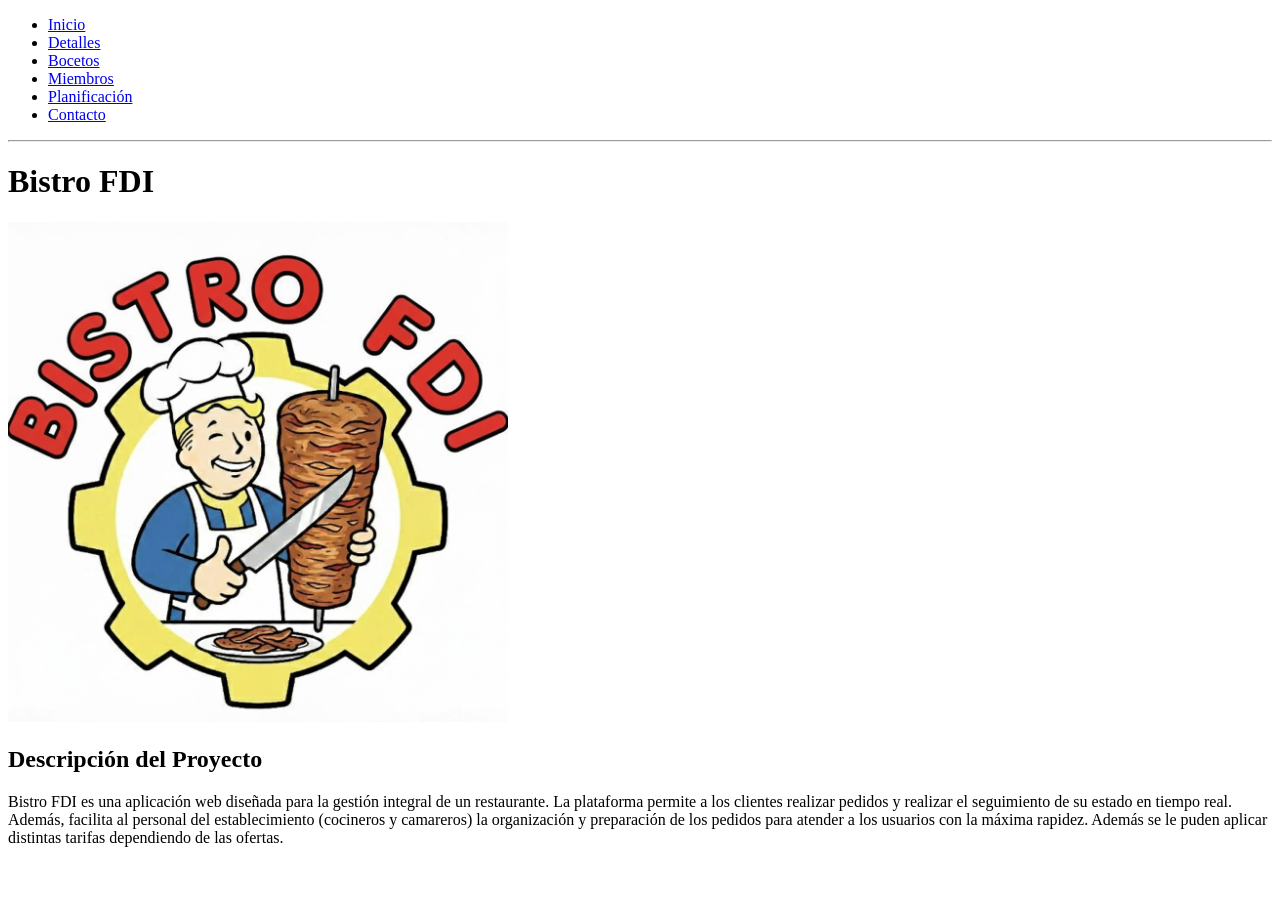
<file: p1_g9/index.html>
<!DOCTYPE html>
<html lang="es">
<head>
    <meta charset="UTF-8">
    <title>Bistro FDI - Inicio</title>
</head>
<body>
    <nav>
        <ul>
            <li><a href="index.html">Inicio</a></li>
            <li><a href="detalles.html">Detalles</a></li>
            <li><a href="bocetos.html">Bocetos</a></li>
            <li><a href="miembros.html">Miembros</a></li>
            <li><a href="planificacion.html">Planificación</a></li>
            <li><a href="contacto.html">Contacto</a></li>
        </ul>
    </nav>
    <hr>

    <h1>Bistro FDI</h1>
    
    <img src="img/logo.jpg" alt="Logotipo de Bistro FDI" width="500">

    <h2>Descripción del Proyecto</h2>
    <p>Bistro FDI es una aplicación web diseñada para la gestión integral de un restaurante.
         La plataforma permite a los clientes realizar pedidos y realizar el seguimiento de su estado
          en tiempo real. Además, facilita al personal del establecimiento (cocineros y camareros)
           la organización y preparación de los pedidos para atender a los usuarios con la máxima rapidez.
        Además se le puden aplicar distintas tarifas dependiendo de las ofertas.</p>

</body>
</html>
</file>
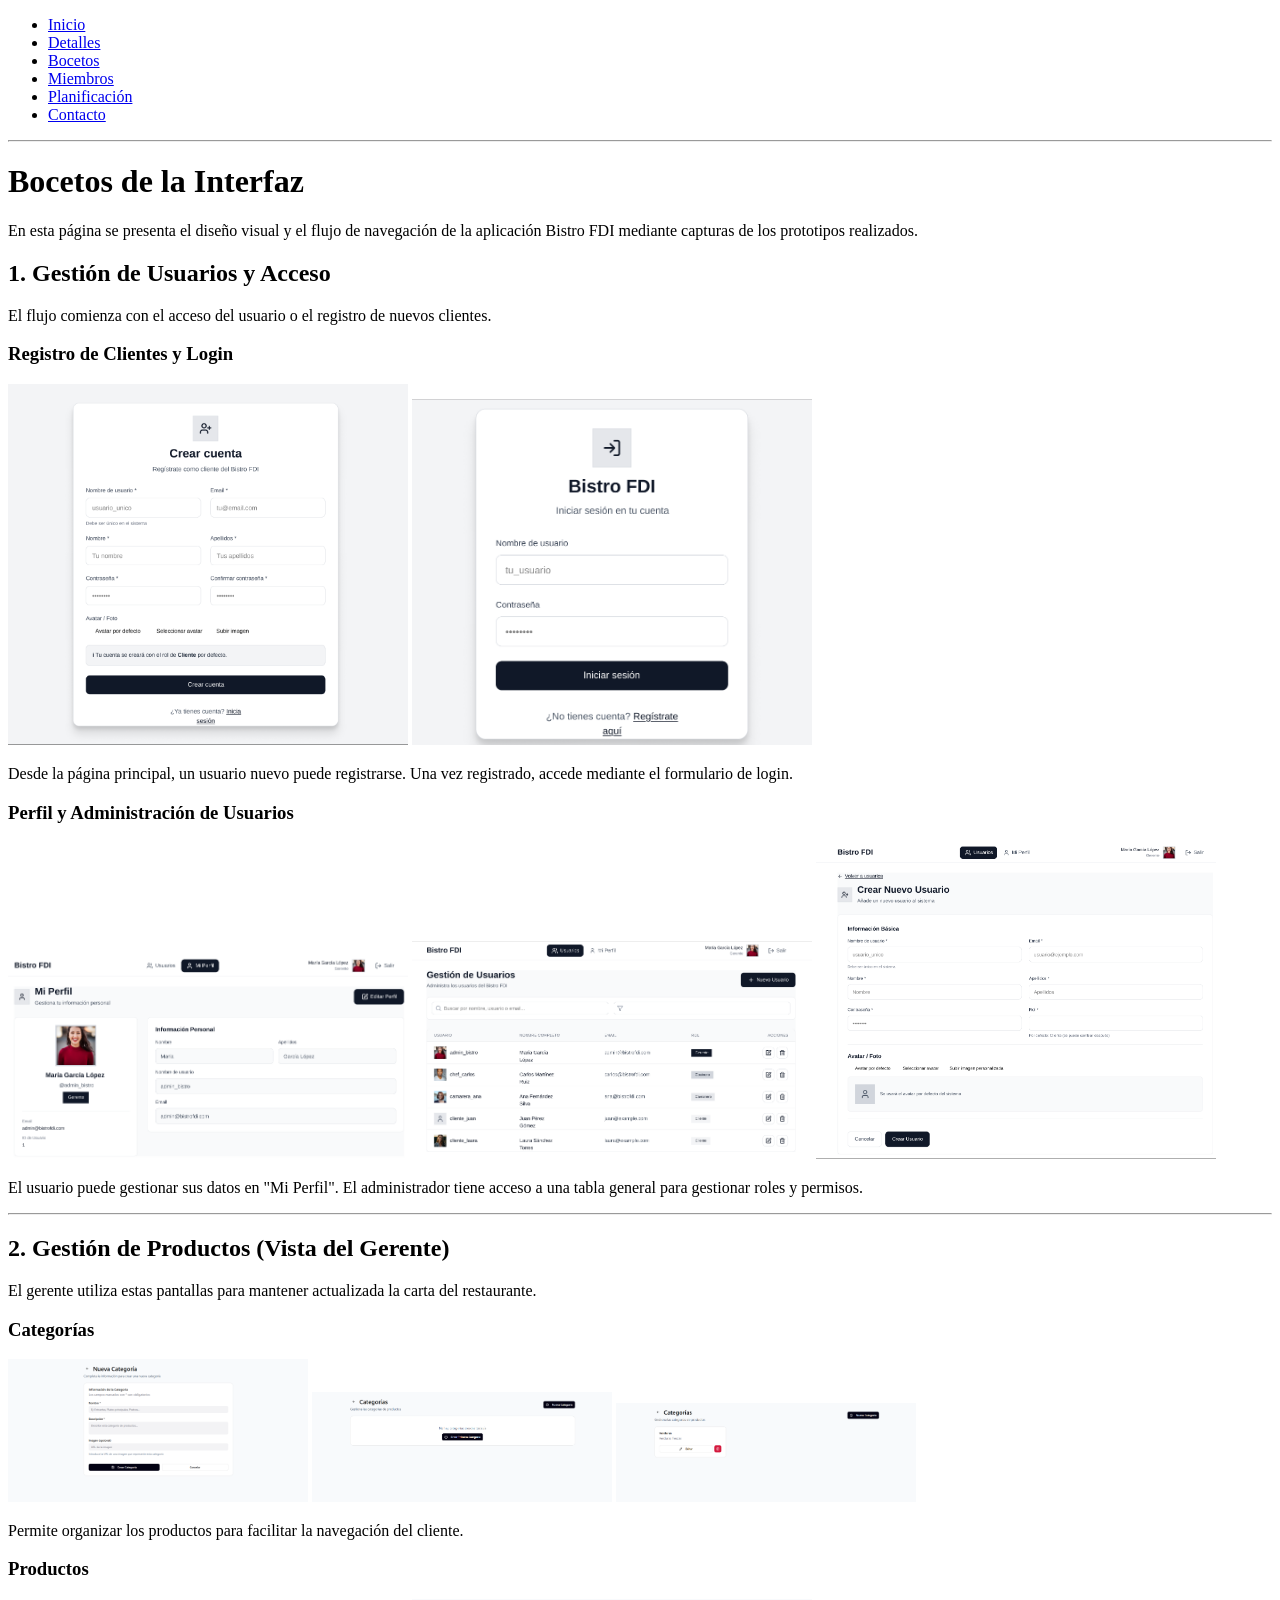
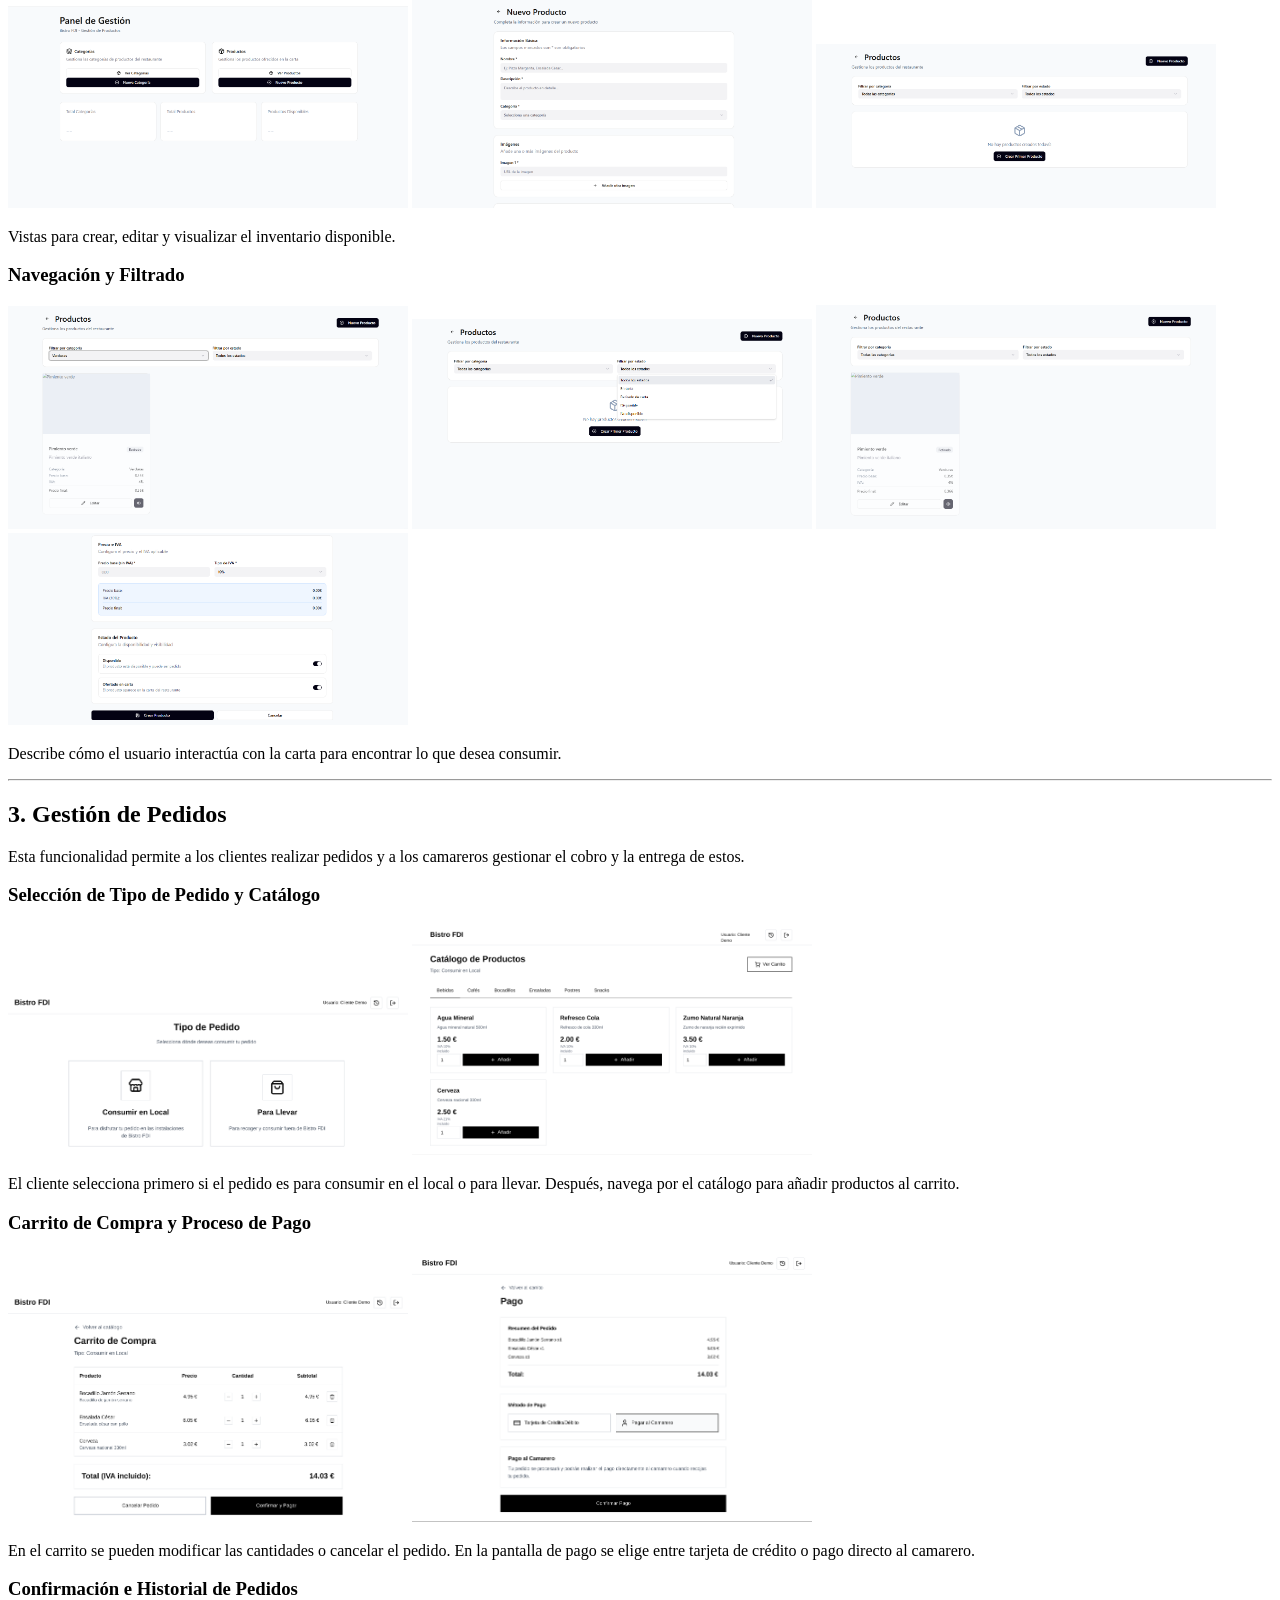
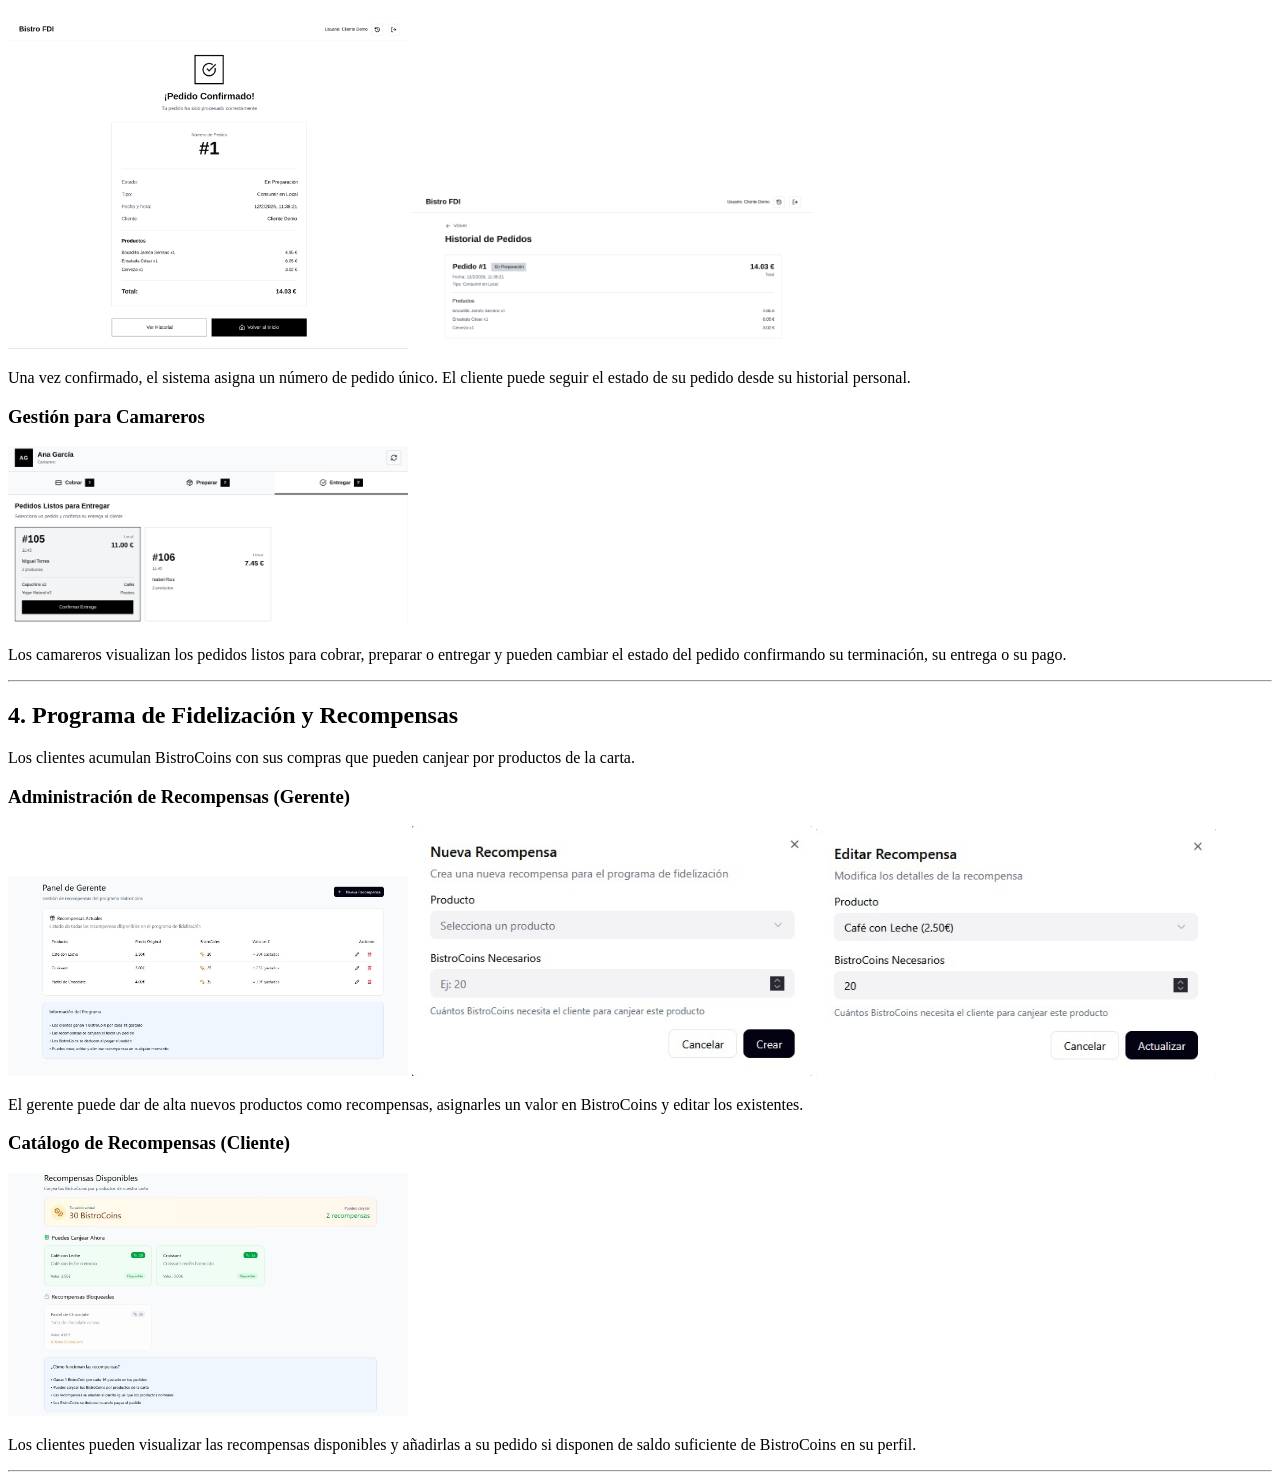
<file: p1_g9/bocetos.html>
<!DOCTYPE html>
<html lang="es">
<head>
    <meta charset="UTF-8">
    <title>Bistro FDI - Bocetos</title>
</head>
<body>
    <nav>
        <ul>
            <li><a href="index.html">Inicio</a></li>
            <li><a href="detalles.html">Detalles</a></li>
            <li><a href="bocetos.html">Bocetos</a></li>
            <li><a href="miembros.html">Miembros</a></li>
            <li><a href="planificacion.html">Planificación</a></li>
            <li><a href="contacto.html">Contacto</a></li>
        </ul>
    </nav>
    <hr>

    <h1>Bocetos de la Interfaz</h1>
    <p>En esta página se presenta el diseño visual y el flujo de navegación de la aplicación Bistro FDI mediante capturas de los prototipos realizados.</p>

    <section>
        <h2>1. Gestión de Usuarios y Acceso</h2>
        <p>El flujo comienza con el acceso del usuario o el registro de nuevos clientes.</p>
        
        <h3>Registro de Clientes y Login</h3>
        <img src="img/usuario/crear cuenta usuario.png" alt="Pantalla de registro" width="400">
        <img src="img/usuario/login del usuario.png" alt="Pantalla de login" width="400">
        <p>Desde la página principal, un usuario nuevo puede registrarse. Una vez registrado, accede mediante el formulario de login.</p>

        <h3>Perfil y Administración de Usuarios</h3>
        <img src="img/usuario/mi perfil.png" alt="Vista del perfil" width="400">
        <img src="img/usuario/gestion de usuarios.png" alt="Panel administrativo de usuarios" width="400">
        <img src="img/usuario/crear nuevo usuario.png" alt="Crear usuario por administrador" width="400">
        <p>El usuario puede gestionar sus datos en "Mi Perfil". El administrador tiene acceso a una tabla general para gestionar roles y permisos.</p>
    </section>

    <hr>

    <section>
        <h2>2. Gestión de Productos (Vista del Gerente)</h2>
        <p>El gerente utiliza estas pantallas para mantener actualizada la carta del restaurante.</p>

        <h3>Categorías</h3>
        <img src="img/productos/nueva categoria.png" alt="Formulario nueva categoría" width="300">
        <img src="img/productos/categorias.png" alt="Listado de categorías" width="300">
        <img src="img/productos/categoria creada.png" alt="Confirmación de categoría" width="300">
        <p>Permite organizar los productos para facilitar la navegación del cliente.</p>

        <h3>Productos</h3>
        <img src="img/productos/panel de gestion.png" alt="Panel de control principal" width="400">
        <img src="img/productos/nuevo producto.png" alt="Añadir producto" width="400">
        <img src="img/productos/panel de productos.png" alt="Listado administrativo de productos" width="400">
        <p>Vistas para crear, editar y visualizar el inventario disponible.</p>

        <h3>Navegación y Filtrado</h3>
        <img src="img/productos/elegir categoria.png" alt="Selector de categorías" width="400">
        <img src="img/productos/filtros de productos.png" alt="Filtros de búsqueda" width="400">
        <img src="img/productos/vision de productos.png" alt="Vista de catálogo" width="400">
        <img src="img/productos/informacion del producto.png" alt="Detalle de un producto" width="400">
        <p>Describe cómo el usuario interactúa con la carta para encontrar lo que desea consumir.</p>
    </section>

    <hr>

    <section>
        <h2>3. Gestión de Pedidos</h2>
        <p>Esta funcionalidad permite a los clientes realizar pedidos y a los camareros gestionar el cobro y la entrega de estos.</p>

        <h3>Selección de Tipo de Pedido y Catálogo</h3>
        <img src="img/pedidos/tipo de pedido.png" alt="Selección de tipo de pedido" width="400">
        <img src="img/pedidos/catalogo .png" alt="Catálogo de productos" width="400">
        <p>El cliente selecciona primero si el pedido es para consumir en el local o para llevar. Después, navega por el catálogo para añadir productos al carrito.</p>

        <h3>Carrito de Compra y Proceso de Pago</h3>
        <img src="img/pedidos/carrito compra.png" alt="Carrito de compra" width="400">
        <img src="img/pedidos/pago.png" alt="Pantalla de pago" width="400">
        <p>En el carrito se pueden modificar las cantidades o cancelar el pedido. En la pantalla de pago se elige entre tarjeta de crédito o pago directo al camarero.</p>

        <h3>Confirmación e Historial de Pedidos</h3>
        <img src="img/pedidos/confirmación pedido.png" alt="Confirmación del pedido" width="400">
        <img src="img/pedidos/historial pedidos.png" alt="Historial de pedidos" width="400">
        <p>Una vez confirmado, el sistema asigna un número de pedido único. El cliente puede seguir el estado de su pedido desde su historial personal.</p>

        <h3>Gestión para Camareros</h3>
        <img src="img/pedidos/gestion pedidos (camarero).png" alt="Panel del camarero" width="400">
        <p>Los camareros visualizan los pedidos listos para cobrar, preparar o entregar y pueden cambiar el estado del pedido confirmando su terminación, su entrega o su pago.</p>
    </section>

    <hr>

    <section>
        <h2>4. Programa de Fidelización y Recompensas</h2>
        <p>Los clientes acumulan BistroCoins con sus compras que pueden canjear por productos de la carta.</p>

        <h3>Administración de Recompensas (Gerente)</h3>
        <img src="img/recompensas/panel_gerente.jpg" alt="Panel de gestión de recompensas" width="400">
        <img src="img/recompensas/nueva_recompensa.jpg" alt="Crear nueva recompensa" width="400">
        <img src="img/recompensas/editar_recompensa.jpg" alt="Editar recompensa existente" width="400">
        <p>El gerente puede dar de alta nuevos productos como recompensas, asignarles un valor en BistroCoins y editar los existentes.</p>

        <h3>Catálogo de Recompensas (Cliente)</h3>
        <img src="img/recompensas/recompensas.jpg" alt="Vista de recompensas para el cliente" width="400">
        <p>Los clientes pueden visualizar las recompensas disponibles y añadirlas a su pedido si disponen de saldo suficiente de BistroCoins en su perfil.</p>
    </section>

    <hr>

</body>
</html>
</file>
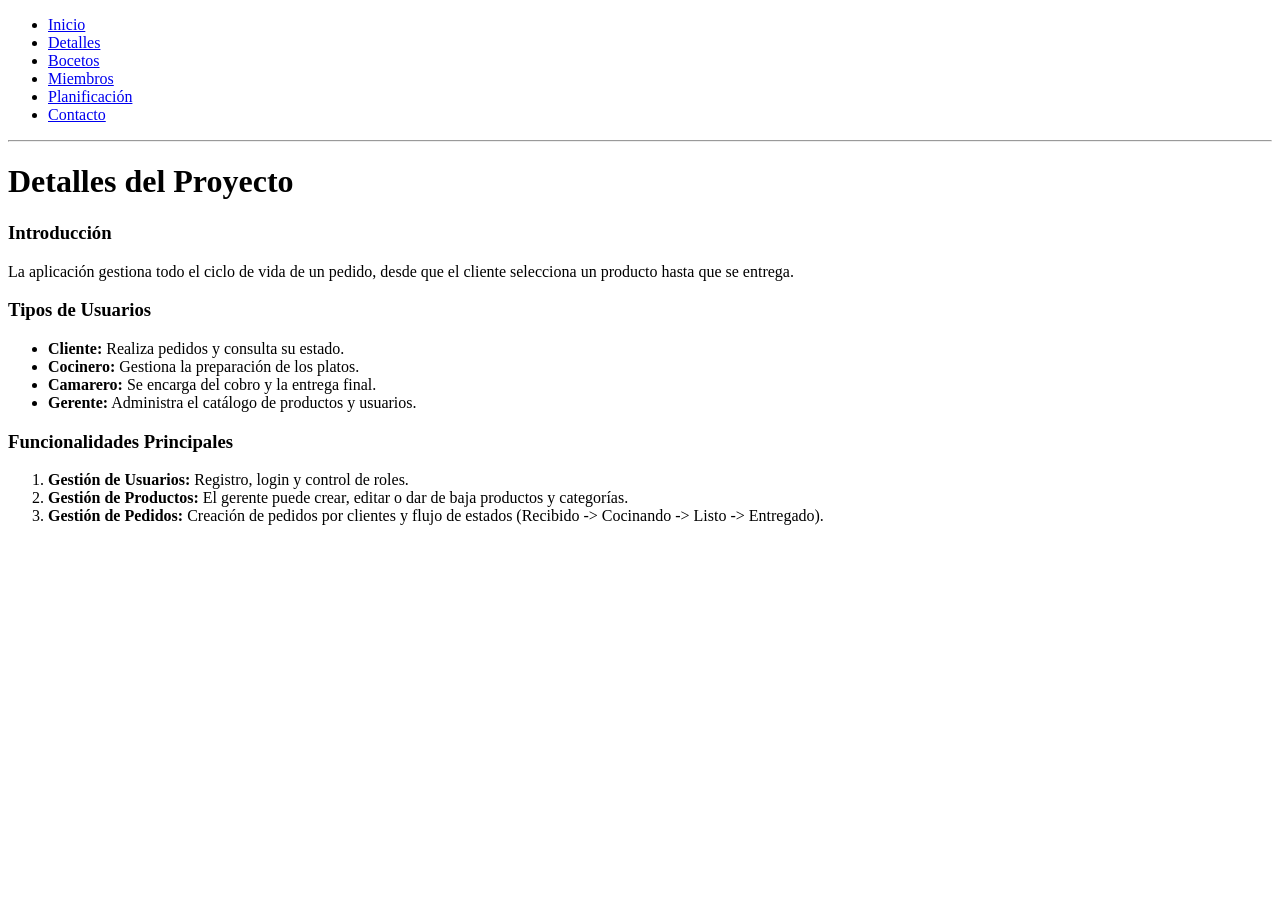
<file: p1_g9/detalles.html>
<!DOCTYPE html>
<html lang="es">
<head>
    <meta charset="UTF-8">
    <title>Bistro FDI - Detalles del Proyecto</title>
</head>
<body>
    <nav>
       <ul>
            <li><a href="index.html">Inicio</a></li>
            <li><a href="detalles.html">Detalles</a></li>
            <li><a href="bocetos.html">Bocetos</a></li>
            <li><a href="miembros.html">Miembros</a></li>
            <li><a href="planificacion.html">Planificación</a></li>
            <li><a href="contacto.html">Contacto</a></li>
        </ul>
    </nav>
    <hr>
    <h1>Detalles del Proyecto</h1>
    
    <h3>Introducción</h3>
    <p>La aplicación gestiona todo el ciclo de vida de un pedido, desde que el cliente selecciona un producto hasta que se entrega.</p>

    <h3>Tipos de Usuarios</h3>
    <ul>
        <li><strong>Cliente:</strong> Realiza pedidos y consulta su estado.</li>
        <li><strong>Cocinero:</strong> Gestiona la preparación de los platos.</li>
        <li><strong>Camarero:</strong> Se encarga del cobro y la entrega final.</li>
        <li><strong>Gerente:</strong> Administra el catálogo de productos y usuarios.</li>
    </ul>

    <h3>Funcionalidades Principales</h3>
    <ol>
        <li><strong>Gestión de Usuarios:</strong> Registro, login y control de roles.</li>
        <li><strong>Gestión de Productos:</strong> El gerente puede crear, editar o dar de baja productos y categorías.</li>
        <li><strong>Gestión de Pedidos:</strong> Creación de pedidos por clientes y flujo de estados (Recibido -> Cocinando -> Listo -> Entregado).</li>
    </ol>
</body>
</html>
</file>
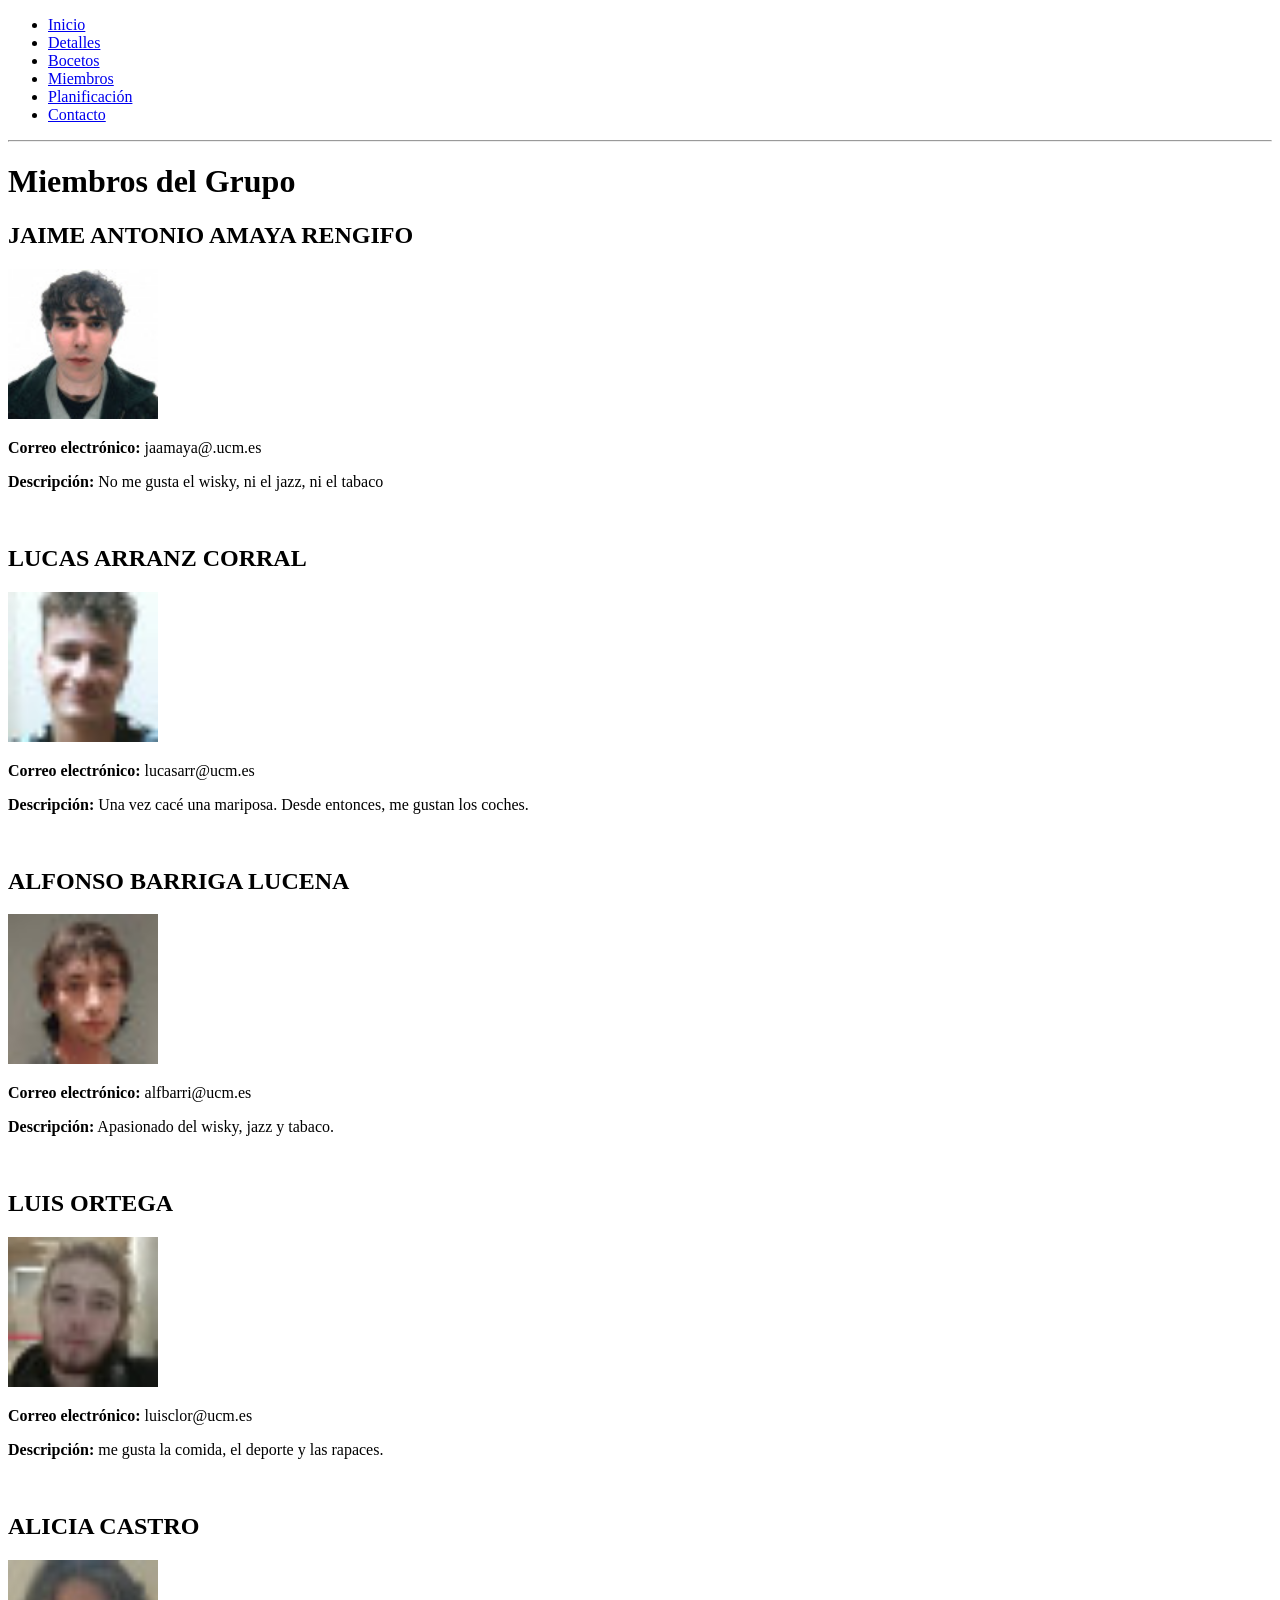
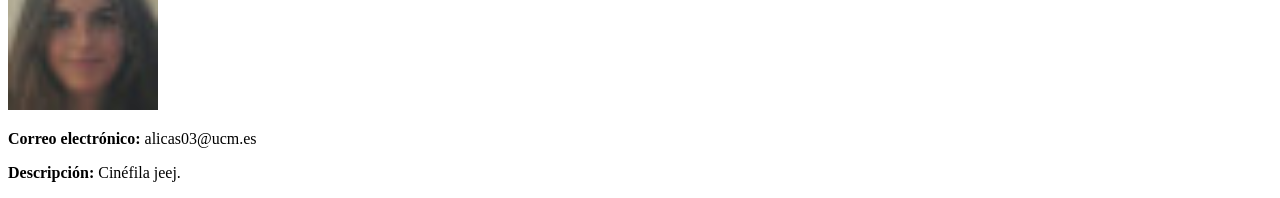
<file: p1_g9/miembros.html>
<!DOCTYPE html>
<html lang="es">
<head>
    <meta charset="UTF-8">
    <title>Bistro FDI - Miembros del Equipo</title>
</head>
<body>
    <nav>
        <ul>
            <li><a href="index.html">Inicio</a></li>
            <li><a href="detalles.html">Detalles</a></li>
            <li><a href="bocetos.html">Bocetos</a></li>
            <li><a href="miembros.html">Miembros</a></li>
            <li><a href="planificacion.html">Planificación</a></li>
            <li><a href="contacto.html">Contacto</a></li>
        </ul>
    </nav>
    <hr>

    <h1>Miembros del Grupo</h1>

    <section>
        <h2>JAIME ANTONIO AMAYA RENGIFO</h2>
        <img src="img/jaime.jpg" alt="Foto de Jaime" width="150">
        <p><strong>Correo electrónico:</strong> jaamaya@.ucm.es</p>
        <p><strong>Descripción:</strong> No me gusta el wisky, ni el jazz, ni el tabaco</p>
    </section>
    <br>

    <section>
        <h2>LUCAS ARRANZ CORRAL</h2>
        <img src="img/lucas.jpg" alt="Foto de Lucas" width="150">
        <p><strong>Correo electrónico:</strong> lucasarr@ucm.es</p>
        <p><strong>Descripción:</strong> Una vez cacé una mariposa. Desde entonces, me gustan los coches.</p>
    </section>
    <br>

    <section>
        <h2>ALFONSO BARRIGA LUCENA</h2>
        <img src="img/alfonso.jpg" alt="Foto de Alfonso" width="150">
        <p><strong>Correo electrónico:</strong> alfbarri@ucm.es</p>
        <p><strong>Descripción:</strong> Apasionado del wisky, jazz y tabaco.</p>
    </section>
    <br>

    <section>
        <h2>LUIS ORTEGA</h2>
        <img src="img/luis.jpg" alt="Foto de Luis" width="150">
        <p><strong>Correo electrónico:</strong> luisclor@ucm.es</p>
        <p><strong>Descripción:</strong> me gusta la comida, el deporte y las rapaces.</p>
    </section>
    <br>

    <section>
        <h2>ALICIA CASTRO</h2>
        <img src="img/alicia.jpg" alt="Foto de Alicia" width="150">
        <p><strong>Correo electrónico:</strong> alicas03@ucm.es</p>
        <p><strong>Descripción:</strong> Cinéfila jeej.</p>
    </section>
</body>
</html>
</file>
